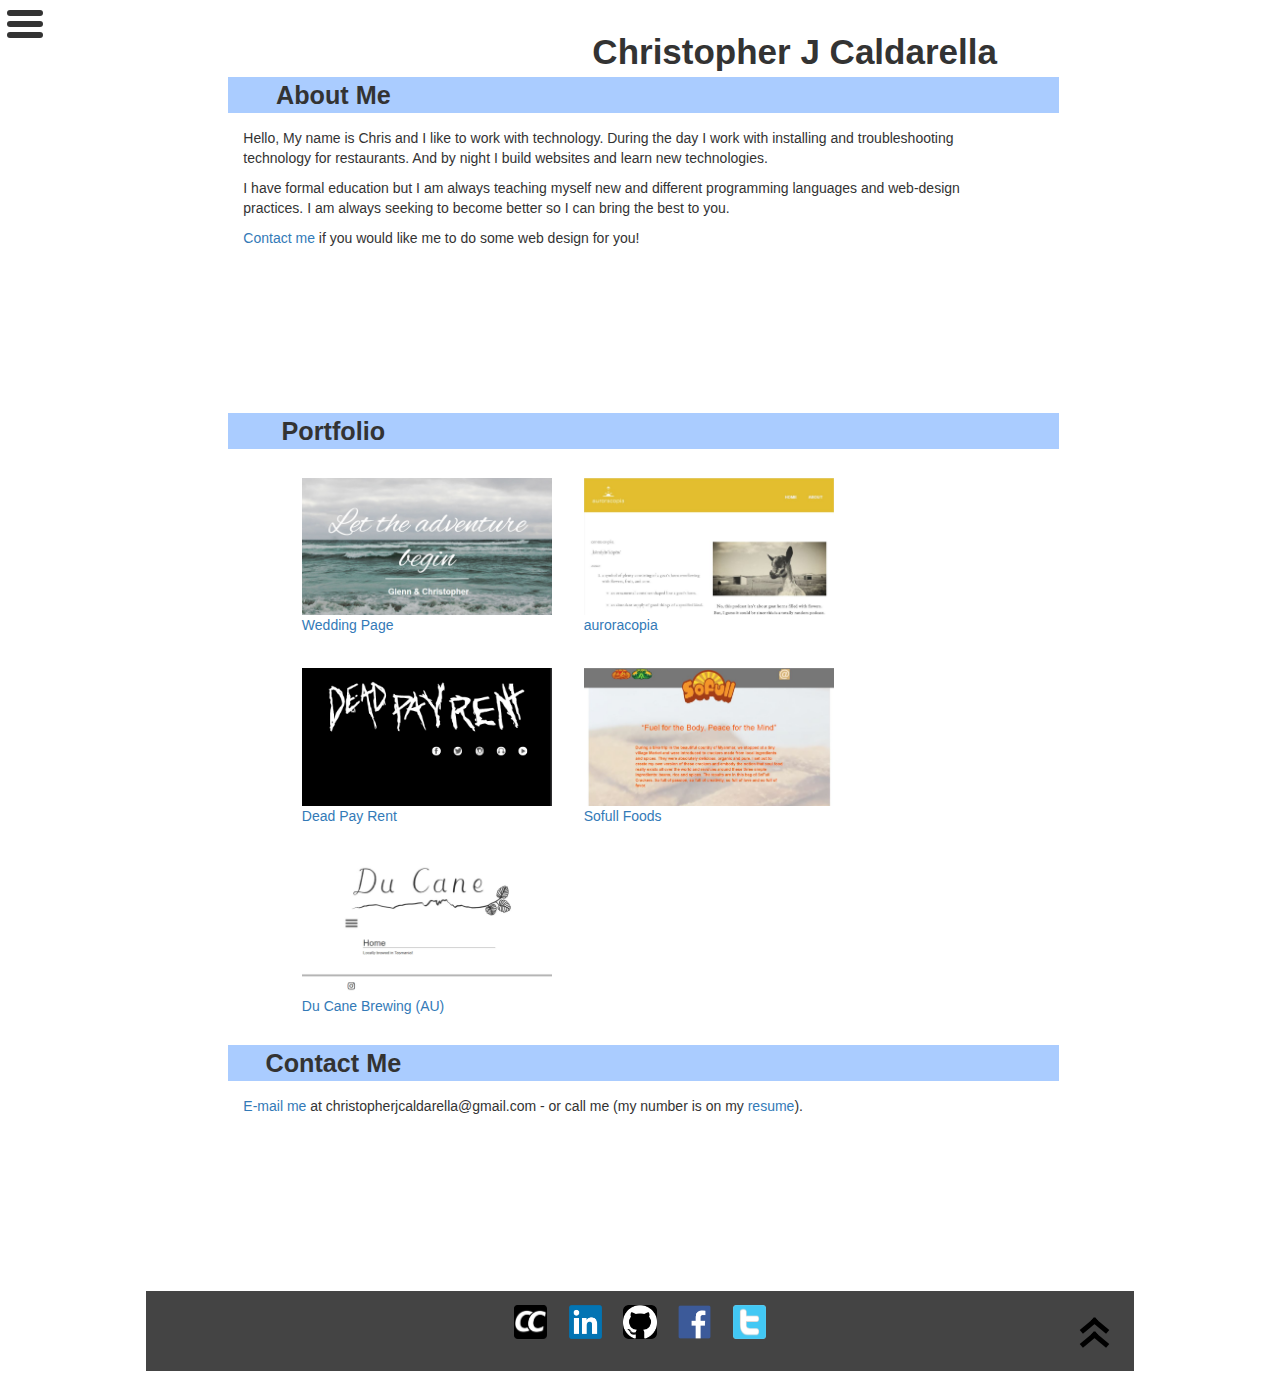
<file: index.html>
<html>
	<head>
		<meta charset="UTF-8">
		<meta name="description" content="Portfolio of Christopher J Caldarella">
		<meta name="keywords" content="Web,Dev,Developer,HTML,CSS,JavaScript,Resume">
		<meta name="author" content="Christopher J Caldarella">
		<meta name="viewport" content="width=device-width, initial-scale=1.0">

		<link rel="stylesheet" href="grids.css" />
		<link rel="stylesheet" href="style2.css" />
		<link rel="stylesheet" href="https://maxcdn.bootstrapcdn.com/bootstrap/3.3.7/css/bootstrap.min.css" integrity="sha384-BVYiiSIFeK1dGmJRAkycuHAHRg32OmUcww7on3RYdg4Va+PmSTsz/K68vbdEjh4u" crossorigin="anonymous" />
		<link rel="stylesheet" href="https://cdnjs.cloudflare.com/ajax/libs/font-awesome/4.7.0/css/font-awesome.min.css" />

		<link rel="shortcut icon" type="image/x-icon" href="res/myInitials_white.png" />
		<title>My Portfolio Page</title>
	</head>
	<body>
		<div>
			<a name="top" class="pin"></a>
		</div>
		<div class="big grid all-content">
				<div class="col-1-3">
					&nbsp;
				</div>
				<div class="col-2-3 name"> 
					Christopher J Caldarella 
				</div>

			<div class="col-1-12">
				&nbsp;
			</div>

			<div class="col-11-12">
				<div class="content-row">
					<div class="col-1-12">
					</div>
					<div class="col-11-12 top-row">
						<a name="about"></a>
						<div class="content-header" id="aboutme">
							About Me
						</div>
					</div>
				</div>
				<div class="content-row">
					<div class="col-1-6">
					</div>
					<div class="col-5-6 content-left content-aboutme">
						<p>
							Hello, My name is Chris and I like to work with technology. 
							During the day I work with installing and troubleshooting technology for restaurants.
							And by night I build websites and learn new technologies.
						</p>
						<p>
							I have formal education but I am always teaching myself new and different programming languages and web-design practices. 
							I am always seeking to become better so I can bring the best to you.
						</p>
						<p>
							<a href="#contact"> Contact me</a> if you would like me to do some web design for you!
						</p>
					</div>
				</div>
				<div class="content-row">
					<div class="col-1-12">
					</div>
					<div class="col-11-12 top-row">
						<a name="portfolio"></a>
						<div class="content-header" id="portfolio">
							Portfolio
						</div>
					</div>
				</div>
				<div class="content-row">
					<div class="col-1-1 content-left content-portfolio">
						<div class="p-links">
							<div class="p-content">
							  <a target="_blank" class="atxt" href="http://glennandchristopher.com">
								<img src="res/wedding-page.jpg" class="img-tile">
							  <br>
							  Wedding Page
							  </a>
							</div>
							<div class="p-content">
							  <a target="_blank" class="atxt" href="http://auroracopia.com">
								<img src="res/auroracopia.JPG" class="img-tile">
							  <br>
							  auroracopia
							  </a>
							</div>
							<div class="p-content">
							  <a target="_blank" class="atxt" href="http://deadpayrent.com/">
								<img src="res/dpr.PNG" class="img-tile">
							  <br>
							  Dead Pay Rent
							  </a>
							</div>
							<div class="p-content">
							  <a target="_blank" class="atxt" href="http://sofullfoods.com">
								<img src="res/sofull.JPG" class="img-tile">
								<br>
								Sofull Foods
							  </a>
							</div>
							<div class="p-content">
							  <a target="_blank" class="atxt" href="http://ducanebrewing.com.au/">
								<img src="res/ducane.JPG" class="img-tile">
								<br>
								Du Cane Brewing (AU)
							  </a>
							</div>
						</div>
					</div>
				</div>
				<div class="content-row">
					<div class="col-1-12">
					</div>
					<div class="col-11-12 top-row">
						<a name="contact"></a>
						<div class="content-header" id="contactme">
							Contact Me
						</div>
					</div>
				</div>
				<div class="content-row">
					<div class="col-1-6">
					</div>
					<div class="col-5-6 content-left content-contactme">
							<a href="mailto:christopherjcaldarella@gmail.com">E-mail me</a> at christopherjcaldarella@gmail.com 
							- or call me (my number is on my <a href="resume.html" target="_blank">resume</a>).
						<p>
						</p>
					</div>
				</div>
			</div>

		</div>



		<div class="mobile grid all-content" id="mobile">
			<div class="col-1-6">
				&nbsp;
			</div>
			<div class="col-5-6 name-col">
				<div class="name">Christopher J Caldarella </div>
				<div class="tiny-name">Chris Caldarella </div>
			</div>

			<div class="col-1-1 body-content">

			<div class="col-1-12">
				&nbsp;
			</div>

			<div class="col-11-12">
				<div class="content-row">
					<div class="col-1-12">
					</div>
					<div class="col-11-12 top-row">
						<a name="about"></a>
						<div class="content-header" id="aboutme">
							About Me
						</div>
					</div>
				</div>
				<div class="content-row">
					<div class="col-1-6">
					</div>
					<div class="col-5-6 content-left content-aboutme">
						<p>
							Hello, My name is Chris and I like to work with technology. 
							During the day I work with installing and troubleshooting technology for restaurants.
							And by night I build websites and learn new technologies.
						</p>
						<p>
							I have formal education but I am always teaching myself new and different programming languages and web-design practices. 
							I am always seeking to become better so I can bring the best to you.
						</p>
						<p>
							<a href="#contact"> Contact me</a> if you would like me to do some web design for you!
						</p>
					</div>
				</div>
				<div class="content-row">
					<div class="col-1-12">
					</div>
					<div class="col-11-12 top-row">
						<a name="portfolio"></a>
						<div class="content-header" id="portfolio">
							Portfolio
						</div>
					</div>
				</div>
				<div class="content-row">
					<div class="col-1-1 content-left content-portfolio">
						<div class="p-links">
							<div class="p-content">
							  <a target="_blank" class="atxt" href="http://glennandchristopher.com">
								<img src="res/wedding-page.jpg" class="img-tile">
							  <br>
							  Wedding Page
							  </a>
							</div>
							<div class="p-content">
							  <a target="_blank" class="atxt" href="http://deadpayrent.com/">
								<img src="res/dpr.PNG" class="img-tile">
							  <br>
							  Dead Pay Rent
							  </a>
							</div>
							<div class="p-content">
							  <a target="_blank" class="atxt" href="quote/index.html">
								<img src="res/randQuote.PNG" class="img-tile">
								<br>
								Random Quotes
							  </a>
							</div>
							<div class="p-content">
							  <a target="_blank" class="atxt" href="weather/index.html">
								<img src="res/weatherGPS.PNG" class="img-tile">
							  <br>
							  Local Weather
							  </a>
							  </div>
						</div>
					</div>
				</div>
				<div class="content-row">
					<div class="col-1-12">
					</div>
					<div class="col-11-12 top-row">
						<a name="contact"></a>
						<div class="content-header" id="contactme">
							Contact Me
						</div>
					</div>
				</div>
				<div class="content-row">
					<div class="col-1-6">
					</div>
					<div class="col-5-6 content-left content-contactme">
							<a href="mailto:christopherjcaldarella@gmail.com">E-mail me</a> at christopherjcaldarella@gmail.com 
							- or call me (my number is on my <a href="resume.html" target="_blank">resume</a>).
						<p>
						</p>
					</div>
				</div>
			</div>

			</div>
		</div>

			<div class="col-1-1">
					<div class="links mobile-footer">
						<a target="_blank" href="resume.html" content="My Resume">
							<img class="icons" src="res/myInitials_white.png" />
						</a>
						<a target="_blank" href="http://linkedin.com/in/ccaldarella">
							<img class="icons" src="res/linkedin-initials_blue-square.png" />
						</a>
						<a target="_blank" href="http://github.com/ccaldarella99">
							<img class="icons" src="res/GitHub-Mark-Light-120px-plus.png" />
						</a>
						<a target="_blank" href="http://facebook.com/ccaldarella99">
							<img class="icons" src="res/facebook_blue-square.png" />
						</a>
						<a target="_blank" href="http://twitter.com/ccaldarella99">
							<img class="icons" src="res/twitter-T_blue-square.png" />
						</a>
					</div>
			</div>

		
		
		
		<div class="menu" id="left-menu">
			<div class="menuRow">
				<div class="menuContent col-5-6">
					<div class="menu-col close-x" onclick="moveMenu()">
						&times;
					</div>
					<div class="menuName menu-col">
						<div class=""col-1-1" onclick="location.href='resume.html'">
							Christopher J Caldarella 
						</div>
					</div>
					<div class="menu-col" onclick="location.href='#about'">
						About Me
					</div>
					<div class="menu-col" onclick="location.href='#portfolio'">
						Portfolio
					</div>
					<div class="menu-col" onclick="location.href='#contact'">
						Contact Me
					</div>
					<div class="menu-col" onclick="location.href='resume.html'">
						My Resume
					</div>
					<div class="menu-col menu-top" onclick="topFunction(0.01)">
						(back to top)
					</div>
				</div>
				<div class="menuButton col-1-6" onclick="moveMenu()">
					<div class="hamburger"></div>
					<div class="hamburger"></div>
					<div class="hamburger"></div>
				</div>
			</div>
		</div>

			<div class="all-content footer big">
					<div class="links">
						<a target="_blank" href="resume.html">
							<img class="icons" src="res/myInitials_white.png" /></a>
						<a target="_blank" href="http://linkedin.com/in/ccaldarella">
							<img class="icons" src="res/linkedin-initials_blue-square.png" /></a>
						<a target="_blank" href="http://github.com/ccaldarella99">
							<img class="icons" src="res/GitHub-Mark-Light-120px-plus.png" /></a>
						<a target="_blank" href="http://facebook.com/ccaldarella99">
							<img class="icons" src="res/facebook_blue-square.png" /></a>
						<a target="_blank" href="http://twitter.com/ccaldarella99">
							<img class="icons" src="res/twitter-T_blue-square.png" /></a>
					</div>
					<div class="back-to-top icons big" onclick="topFunction(0.01)">
						<div class="arrow">
							<div class="a-left"></div>
							<div class="a-right"></div>
						</div>
						<div class="arrow a-bottom">
							<div class="a-left"></div>
							<div class="a-right"></div>
						</div>
					</div>
			</div>
		
		<script src="https://ajax.googleapis.com/ajax/libs/jquery/3.2.1/jquery.min.js"></script>
		<script type="text/javascript" src="app2.js"></script>
		
	</body>
</html>
</file>
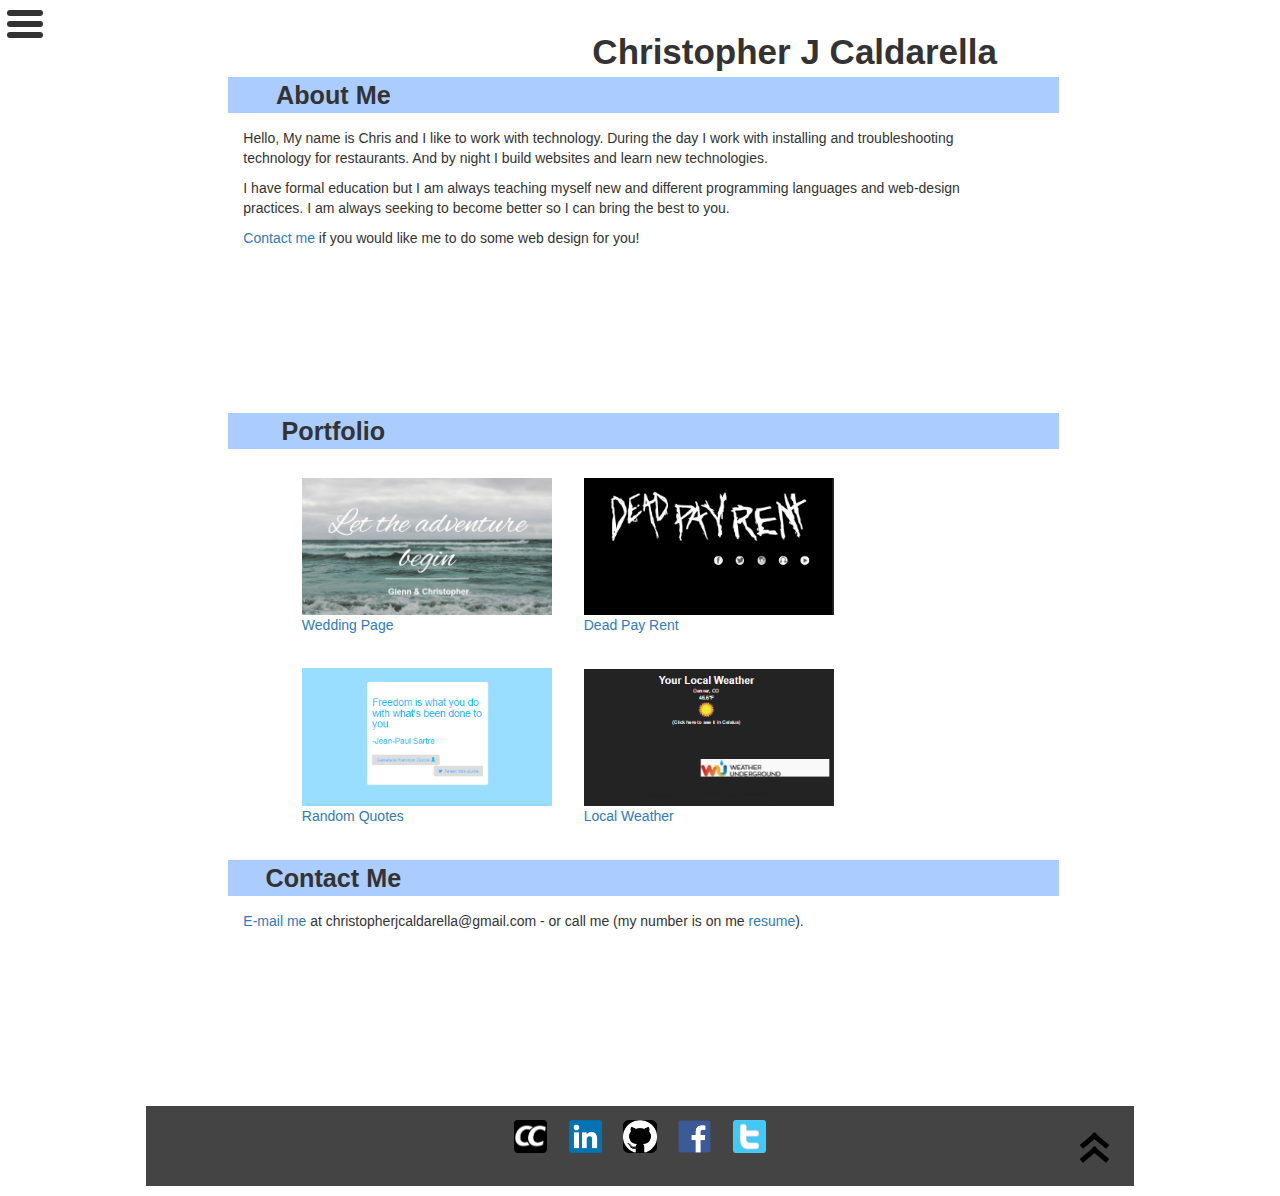
<file: index2.html>
<html>
	<head>
		<meta charset="UTF-8">
		<meta name="description" content="Portfolio of Christopher J Caldarella">
		<meta name="keywords" content="Web,Dev,Developer,HTML,CSS,JavaScript,Resume">
		<meta name="author" content="Christopher J Caldarella">
		<meta name="viewport" content="width=device-width, initial-scale=1.0">

		<link rel="stylesheet" href="grids.css" />
		<link rel="stylesheet" href="style2.css" />
		<link rel="stylesheet" href="https://maxcdn.bootstrapcdn.com/bootstrap/3.3.7/css/bootstrap.min.css" integrity="sha384-BVYiiSIFeK1dGmJRAkycuHAHRg32OmUcww7on3RYdg4Va+PmSTsz/K68vbdEjh4u" crossorigin="anonymous" />
		<link rel="stylesheet" href="https://cdnjs.cloudflare.com/ajax/libs/font-awesome/4.7.0/css/font-awesome.min.css" />

		<link rel="shortcut icon" type="image/x-icon" href="res/myInitials_white.png" />
		<title>My Portfolio Page</title>
	</head>
	<body>
		<div>
			<a name="top" class="pin"></a>
		</div>
		<div class="big grid all-content">
				<div class="col-1-3">
					&nbsp;
				</div>
				<div class="col-2-3 name"> 
					Christopher J Caldarella 
				</div>

			<div class="col-1-12">
				&nbsp;
			</div>

			<div class="col-11-12">
				<div class="content-row">
					<div class="col-1-12">
					</div>
					<div class="col-11-12 top-row">
						<a name="about"></a>
						<div class="content-header" id="aboutme">
							About Me
						</div>
					</div>
				</div>
				<div class="content-row">
					<div class="col-1-6">
					</div>
					<div class="col-5-6 content-left content-aboutme">
						<p>
							Hello, My name is Chris and I like to work with technology. 
							During the day I work with installing and troubleshooting technology for restaurants.
							And by night I build websites and learn new technologies.
						</p>
						<p>
							I have formal education but I am always teaching myself new and different programming languages and web-design practices. 
							I am always seeking to become better so I can bring the best to you.
						</p>
						<p>
							<a href="#contact"> Contact me</a> if you would like me to do some web design for you!
						</p>
					</div>
				</div>
				<div class="content-row">
					<div class="col-1-12">
					</div>
					<div class="col-11-12 top-row">
						<a name="portfolio"></a>
						<div class="content-header" id="portfolio">
							Portfolio
						</div>
					</div>
				</div>
				<div class="content-row">
					<div class="col-1-1 content-left content-portfolio">
						<div class="p-links">
							<div class="p-content">
							  <a target="_blank" class="atxt" href="http://glennandchristopher.com">
								<img src="res/wedding-page.jpg" class="img-tile">
							  <br>
							  Wedding Page
							  </a>
							</div>
							<div class="p-content">
							  <a target="_blank" class="atxt" href="http://deadpayrent.com/">
								<img src="res/dpr.PNG" class="img-tile">
							  <br>
							  Dead Pay Rent
							  </a>
							</div>
							<div class="p-content">
							  <a target="_blank" class="atxt" href="quote/index.html">
								<img src="res/randQuote.PNG" class="img-tile">
								<br>
								Random Quotes
							  </a>
							</div>
							<div class="p-content">
							  <a target="_blank" class="atxt" href="weather/index.html">
								<img src="res/weatherGPS.PNG" class="img-tile">
							  <br>
							  Local Weather
							  </a>
							  </div>
						</div>
					</div>
				</div>
				<div class="content-row">
					<div class="col-1-12">
					</div>
					<div class="col-11-12 top-row">
						<a name="contact"></a>
						<div class="content-header" id="contactme">
							Contact Me
						</div>
					</div>
				</div>
				<div class="content-row">
					<div class="col-1-6">
					</div>
					<div class="col-5-6 content-left content-contactme">
							<a href="mailto:christopherjcaldarelyla@gmail.com">E-mail me</a> at christopherjcaldarella@gmail.com 
							- or call me (my number is on me <a href="resume.html" target="_blank">resume</a>).
						<p>
						</p>
					</div>
				</div>
			</div>

		</div>



		<div class="mobile grid all-content" id="mobile">
			<div class="col-1-6">
				&nbsp;
			</div>
			<div class="col-5-6 name-col">
				<div class="name">Christopher J Caldarella </div>
				<div class="tiny-name">Chris Caldarella </div>
			</div>

			<div class="col-1-1 body-content">
				content
			</div>

			<div class="col-1-1">
				footer
			</div>

		</div>
		
		
		
		<div class="menu" id="left-menu">
			<div class="menuRow">
				<div class="menuContent col-5-6">
					<div class="menuName menu-col">
						<div class=""col-1-1" onclick="location.href='resume.html'">
							Christopher J Caldarella 
						</div>
					</div>
					<div class="menu-col" onclick="location.href='#about'">
						About Me
					</div>
					<div class="menu-col" onclick="location.href='#portfolio'">
						Portfolio
					</div>
					<div class="menu-col" onclick="location.href='#contact'">
						Contact Me
					</div>
				</div>
				<div class="menuButton col-1-6" onclick="moveMenu()">
					<div class="hamburger"></div>
					<div class="hamburger"></div>
					<div class="hamburger"></div>
				</div>
			</div>
		</div>

			<div class="all-content footer big">
					<div class="links">
						<a target="_blank" href="resume.html">
							<img class="icons" src="res/myInitials_white.png" />
						</a>
						<a target="_blank" href="http://linkedin.com/in/ccaldarella">
							<img class="icons" src="res/linkedin-initials_blue-square.png" />
						</a>
						<a target="_blank" href="http://github.com/ccaldarella99">
							<img class="icons" src="res/GitHub-Mark-Light-120px-plus.png" />
						</a>
						<a target="_blank" href="http://facebook.com/ccaldarella99">
							<img class="icons" src="res/facebook_blue-square.png" />
						</a>
						<a target="_blank" href="http://twitter.com/ccaldarella99">
							<img class="icons" src="res/twitter-T_blue-square.png" />
						</a>
					</div>
					<div class="back-to-top icons big" onclick="topFunction(0.01)">
						<div class="arrow">
							<div class="a-left"></div>
							<div class="a-right"></div>
						</div>
						<div class="arrow a-bottom">
							<div class="a-left"></div>
							<div class="a-right"></div>
						</div>
					</div>
			</div>
		
		<script src="https://ajax.googleapis.com/ajax/libs/jquery/3.2.1/jquery.min.js"></script>
		<script type="text/javascript" src="app2.js"></script>
		
	</body>
</html>
</file>
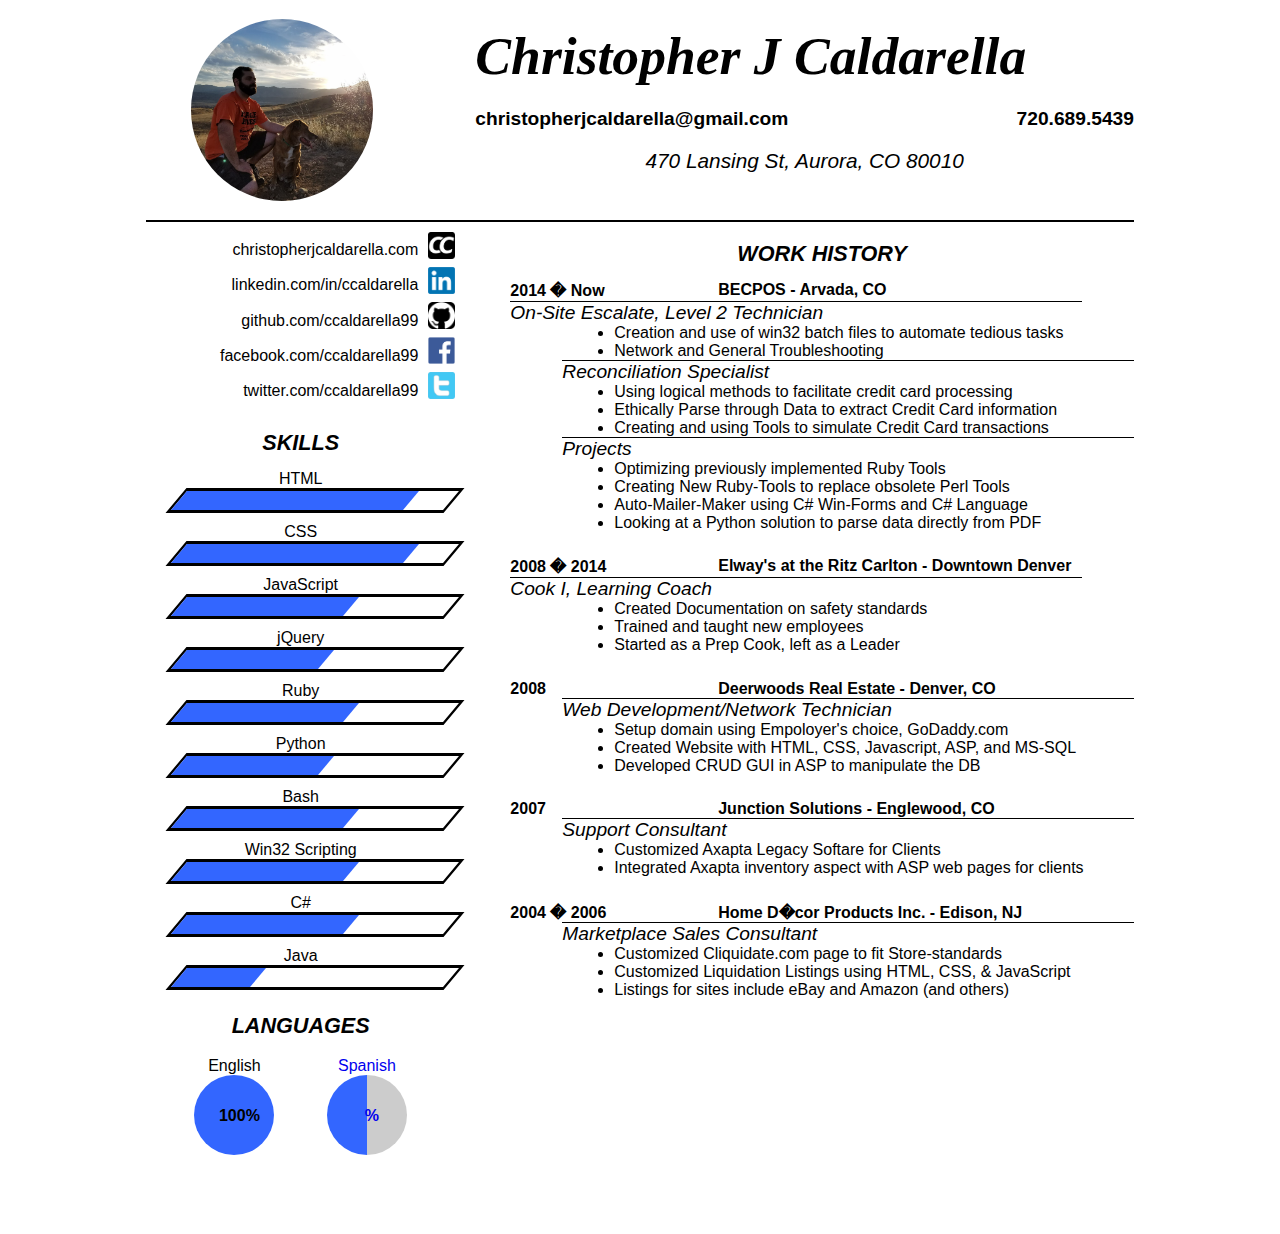
<file: resume.html>
<!DOCTYPE HTML>
<html lang="en">
	<head>
		<link rel="stylesheet" href="resume_style.css">
		<link rel="stylesheet" href="grids.css">
		<link rel="stylesheet" href="pie.css">
		<link rel="stylesheet" href="media.css">

		<title>Resume - Christopher Caldarella</title>
	</head>
	<body>
		
		<div class="all-content">
			
			<div id="header" class="grid">
				<div id="profile-pic" class="col-1-4">
					<img id="my-pic" src="res/20161023_GrMtn-w-Ranger.jpg" />
				</div>
				<div id="my-name" class="col-1-12 spacer">
					<!-- spacer -->
				</div>
				<div class="col-2-3 top">
					<div id="my-name">
						Christopher J Caldarella
					</div>
					<div class="grid">
						<div class="col-2-3 email">
							christopherjcaldarella@gmail.com
						</div>
						<div class="col-1-3 phone">
							720.689.5439
						</div>
					</div>
					<div class="grid">
						<div class="address">
							470 Lansing St, Aurora, CO 80010
						</div>
					</div>
				</div>
			</div>

			<div class="grid">
				<div class="col-1-3">
					<div class="grid links-box">
						<div class="links" onclick="window.open('http://christopherjcaldarella.com');">
							christopherjcaldarella.com
							<img class="icons" src="res/myInitials_white.png" />
						</div>
						<div class="links" onclick="window.open('http://linkedin.com/in/ccaldarella');">
							linkedin.com/in/ccaldarella
							<img class="icons" src="res/linkedin-initials_blue-square.png" />
						</div>
						<div class="links" onclick="window.open('http://github.com/ccaldarella99');">
							github.com/ccaldarella99
							<img class="icons" src="res/GitHub-Mark-Light-120px-plus.png" />
						</div>
						<div class="links" onclick="window.open('http://www.facebook.com/ccaldarella99');">
							facebook.com/ccaldarella99
							<img class="icons" src="res/facebook_blue-square.png" />
						</div>
						<div class="links" onclick="window.open('http://twitter.com/ccaldarella99');">
							twitter.com/ccaldarella99
							<img class="icons" src="res/twitter-T_blue-square.png" />
						</div>
					</div>

					<div class="content-header left-header">
						SKILLS
					</div>
					<div>
						HTML
						<div class="bar bar-css">
							<span class="tooltipimg">
								<img src="res/ps_html.JPG">
							</span>
						</div>
						CSS
						<div class="bar bar-css">
							<span class="tooltipimg">
								<img src="res/ps_css.JPG">
							</span>
						</div>
						<div>
							JavaScript
						</div>
						<div class="bar bar-js">
							<span class="tooltipimg">
								<img src="res/ps_js.JPG">
							</span>
						</div>
						<div>
							jQuery
						</div>
						<div class="bar bar-jq">
							<span class="tooltipimg">
								<img src="res/ps_jq.JPG">
							</span>
						</div>
						<div>
							Ruby
						</div>
						<div class="bar bar-js">
						</div>
						<div>
							Python
						</div>
						<div class="bar bar-jq">
							<span class="tooltipimg">
								<img src="res/ps_py.JPG">
							</span>
						</div>
						<div>
							Bash
						</div>
						<div class="bar bar-js">
						</div>
						<div>
							Win32 Scripting
						</div>
						<div class="bar bar-js">
						</div>
						<div>
							C#
						</div>
						<div class="bar bar-js">
							<span class="tooltipimg">
								<img src="res/ps_csharp.JPG">
							</span>
						</div>
						<div>
							Java
						</div>
						<div class="bar bar-ja">
							<span class="tooltipimg">
								<img src="res/ps_java.JPG">
							</span>
						</div>
					</div>
					<div class="content-header left-header">
						LANGUAGES
					</div>
					<div class="languages">
						English
						<div class="pie language">
						</div>
						<div class="percent">100%</div>
					</div>
						<a class="pie-link" target="_blank"  href="https://www.duolingo.com/ccaldarella">
					<div class="languages">
						Spanish
							<div class="pie sp language">
							</div>
						<div class="percent" id="es">%</div>
					</div>
						</a>
				</div>
				
				
				<div class="col-2-3 right-content">
					<div class="content-header">
						WORK HISTORY
					</div>
					<div class="grid each-job">
						<div class="col-1-3 dates">
							2014 � Now
						</div>
						<div class="col-2-3 location">
							BECPOS - Arvada, CO
						</div>
						<div class="col-1-12 spacer"></div>
						<div class="col-11-12 position">
							On-Site Escalate, Level 2 Technician
						</div>
						<div class="col-1-6 spacer"></div>
						<div class="col-5-6 left-align">
							<li> Creation and use of win32 batch files to automate tedious tasks </li>
						</div>
						<div class="col-1-6 spacer"></div>
						<div class="col-5-6 left-align">
							<li> Network and General Troubleshooting </li>
						</div>
						<div class="col-1-12 spacer"></div>
						<div class="col-11-12 position">
							Reconciliation Specialist
						</div>
						<div class="col-1-6 spacer"></div>
						<div class="col-5-6 left-align">
							<li> Using logical methods to facilitate credit card processing </li>
						</div>
						<div class="col-1-6 spacer"></div>
						<div class="col-5-6 left-align">
							<li> Ethically Parse through Data to extract Credit Card information </li>
						</div>
						<div class="col-1-6 spacer"></div>
						<div class="col-5-6 left-align">
							<li> Creating and using Tools to simulate Credit Card transactions </li>
						</div>
						<div class="col-1-12 spacer"></div>
						<div class="col-11-12 position">
							Projects
						</div>
						<div class="col-1-6 spacer"></div>
						<div class="col-5-6 left-align">
							<li> Optimizing previously implemented Ruby Tools  </li>
						</div>
						<div class="col-1-6 spacer"></div>
						<div class="col-5-6 left-align">
							<li> Creating New Ruby-Tools to replace obsolete Perl Tools  </li>
						</div>
						<div class="col-1-6 spacer"></div>
						<div class="col-5-6 left-align">
							<li> Auto-Mailer-Maker using C# Win-Forms and C# Language </li>
						</div>
						<div class="col-1-6 spacer"></div>
						<div class="col-5-6 left-align">
							<li> Looking at a Python solution to parse data directly from PDF  </li>
						</div>
					</div>
					<div class="grid each-job">
						<div class="col-1-3 dates">
							2008 � 2014
						</div>
						<div class="col-2-3 location">
							Elway's at the Ritz Carlton - Downtown Denver
						</div>
						<div class="col-1-12 spacer"></div>
						<div class="col-11-12 position">
							Cook I, Learning Coach
						</div>
						<div class="col-1-6 spacer"></div>
						<div class="col-5-6 left-align">
							<li> Created Documentation on safety standards </li>
						</div>
						<div class="col-1-6 spacer"></div>
						<div class="col-5-6 left-align">
							<li> Trained and taught new employees  </li>
						</div>
						<div class="col-1-6 spacer"></div>
						<div class="col-5-6 left-align">
							<li> Started as a Prep Cook, left as a Leader </li>
						</div>
					</div>
					<div class="grid each-job">
						<div class="col-1-3 dates">
							2008
						</div>
						<div class="col-2-3 location">
							Deerwoods Real Estate - Denver, CO
						</div>
						<div class="col-1-12 spacer"></div>
						<div class="col-11-12 position">
							Web Development/Network Technician
						</div>
						<div class="col-1-6 spacer"></div>
						<div class="col-5-6 left-align">
							<li> Setup domain using Empoloyer's choice, GoDaddy.com </li>
						</div>
						<div class="col-1-6 spacer"></div>
						<div class="col-5-6 left-align">
							<li> Created Website with HTML, CSS, Javascript, ASP, and MS-SQL </li>
						</div>
						<div class="col-1-6 spacer"></div>
						<div class="col-5-6 left-align">
							<li> Developed CRUD GUI in ASP to manipulate the DB </li>
						</div>
					</div>
					<div class="grid each-job">
						<div class="col-1-3 dates">
							2007
						</div>
						<div class="col-2-3 location">
							Junction Solutions - Englewood, CO
						</div>
						<div class="col-1-12 spacer"></div>
						<div class="col-11-12 position">
							Support Consultant
						</div>
						<div class="col-1-6 spacer"></div>
						<div class="col-5-6 left-align">
							<li>Customized Axapta Legacy Softare for Clients</li>
						</div>
						<div class="col-1-6 spacer"></div>
						<div class="col-5-6 left-align">
							<li>Integrated Axapta inventory aspect with ASP web pages for clients</li>
						</div>
					</div>
					<div class="grid each-job">
						<div class="col-1-3 dates">
							2004 � 2006   	
						</div>
						<div class="col-2-3 location">
							Home D�cor Products Inc. - Edison, NJ	
						</div>
						<div class="col-1-12 spacer"></div>
						<div class="col-11-12 position">
							Marketplace Sales Consultant
						</div>
						<div class="col-1-6 spacer"></div>
						<div class="col-5-6 left-align">
							<li> Customized Cliquidate.com page to fit Store-standards </li>
						</div>
						<div class="col-1-6 spacer"></div>
						<div class="col-5-6 left-align">
							<li> Customized Liquidation Listings using HTML, CSS, & JavaScript </li>
						</div>
						<div class="col-1-6 spacer"></div>
						<div class="col-5-6 left-align">
							<li> Listings for sites include eBay and Amazon (and others) </li>
						</div>
					</div>
				</div>
			</div>
			
			
			<div class="footer spacer"></div>
		</div>
		
		<script src="https://ajax.googleapis.com/ajax/libs/jquery/3.2.1/jquery.min.js"></script>
		<script type="text/javascript" src="resume_app.js"></script>
		
	</body>
</html>
</file>
<file: grids.css>
.grid {
	margin: 0;
}

.grid:after {
	content: "";
	display: table;
	clear: both;
}

.grid-pad {
	padding: 20px 0 20px 20px;
}

.grid-pad > [class*='col-']:last-of-type {
	padding-right: 20px;
}

*, *:after, *:before {
	-webkit-box-sizing: border-box;
	-moz-box-sizing: border-box;
	box-sizing: border-box;
}

[class*='col-'] {
	float:left;
	padding-right: 20px;/*
	border: black 2px dotted;*/
}

[class*='col-']:last-of-type {
	padding-right: 0;
}


.col-1-2 {
	width: 50%;
}

.col-1-3 {
	width: 33.3333333%;
}

.col-2-3 {
	width: 66.666667%;
}

.col-1-4 {
	width: 25%;
}

.col-1-5 {
	width: 20%;
}

.col-2-5 {
	width: 40%;
}

.col-3-5 {
	width: 60%;
}

.col-4-5 {
	width: 80%;
}

.col-1-10 {
	width:10%;
}

.col-3-4 {
	width: 75%;
}

.col-1-8 {
	width: 12.5%;
}

.col-3-8 {
	width: 37.5%;
}

.col-5-8 {
	width: 62.5%;
}

.col-7-8 {
	width: 87.5%;
}

.col-1-6 {
	width: 16.666667%
}

.col-5-6 {
	width: 83.333333%
}

.col-1-12 {
	width: 8.333333%
}

.col-5-12 {
	width: 41.666667%
}

.col-7-12 {
	width: 58.333333%
}

.col-11-12 {
	width: 91.666667%
}

.col-1-1 {
	width:100%;
}
</file>
<file: style2.css>
html{
	font-family: "Century Gothic", Arial, Sans-Serif;
	font-size: 16px;
	background-color: #fff;
	scroll-behavior: smooth;
}


.hide-menu {
	transform: translateX(0);
	transition: all 500ms ease-in-out;
}

.show-menu {
	transform: translateX(245px);
	transition: all 500ms ease-in-out;
}


.menuName {
	text-align: center;
	font-weight:bold;
}

.menu {
	z-index:10;
	transition: all 500ms ease-in-out;
	display: inline-block;
	top: -5px;
	position: fixed;
	width: 300px;
	height:150%;
	left: -250px;
}

.menu-col {
	padding: 15px;
	text-align:right;
	font-size:1.2em;
}

.menu-col:hover {
	cursor:pointer;
}


.menuContent {
	background-color: #36c;
	height: 100%;
	color:#fff;
}

.menuButton {
	margin-top: 10px;
	cursor: pointer;
	background:#fff;
	border-radius:10px;
}

.hamburger {
	width: 36px;
	height: 6px;
	background-color: #333;
	border-radius: 5px;
	margin: 5px auto;
}

.close-x {
	font-size:2em;
	text-align:left;
	padding-left:12%;
	padding-bottom:0;
	margin-bottom:0;
}

.menu-top {
	font-size:1em;
	padding-top:20px;
}

.all-content {
	max-width: 988px;
	text-align: center;
	margin: 1.2em auto 0 auto;
}

.footer {
	max-width:988px;
	text-align: center;
	margin: 10px auto;
	position:relative;
	height:80px;
	font-weight:bold;
	background-color: #444;
	bottom: 0;
}

.icons {
	max-height: 3em;
	text-align: center;
	padding: 0.3125em 0.625em;
	-webkit-transition: all 0.2s ease;
	-moz-transition: all 0.2s ease;
	-ms-transition: all 0.2s ease;
	transition: all 0.2s ease;
}

.icons:hover {
	-moz-transform: scale(1.15);
	-webkit-transform: scale(1.15);
	transform: scale(1.15);
	text-decoration: none;
}

.hover-content {
	display:none;
}
.icon-link {
	display:inline-block;
}
.icon-link:hover .hover-content {
	display:inline-block;
	border-radius:5px;
	background-color:yellow;
	color:#000;
}

.links {
	padding: 10px;
	text-align: center;
	margin:10px auto;
	max-height: 80px;
}

.body-content {
}

.content-header {
	font-size:1.8em;
	font-weight:bold;
	width:200px;
	padding-left:10px;
}

.content-left {
	text-align:left;
	padding: 15px;
}

.move-right {
	transform: translateX(205px);
	transition: all 500ms ease-in-out;
}

.content-aboutme {
	height:300px;
}

.content-contactme {
	height:200px;
}

.img-tile {
	max-width:250px;
	-webkit-transition: all 0.2s ease;
	-moz-transition: all 0.2s ease;
	-ms-transition: all 0.2s ease;
	transition: all 0.2s ease;
}
.img-tile:hover {
	-moz-transform: scale(1.3);
	-webkit-transform: scale(1.3);
	transform: scale(1.3);
}

.p-links {
	padding-left:5%;
	padding-right:10%;
}
.p-content {
	max-width:300px;
	margin: auto;
	font-size:1em;
	display:inline-block;
	padding: 1em;
	position:relative;
	overflow:hidden;
}
.p-content:hover {
	opacity:0.8;
	z-index:10;
}

.move-left {
	transform: translateX(0);
	transition: all 500ms ease-in-out;
}

.top-row {
	background-color: #acf;
}

.name {
	font-size: 2.5em;
	font-weight:bold;
	padding-top:10px;
}
.tiny-name {
	font-size: 1.4em;
	font-weight:bold;
	padding-top:8px;
}

.arrow {
	position: relative;
    display:block;
}
.a-right, .a-left {
    width: 20px;
    height: 5px;
    background-color: black;
    margin: 6px 0;
    position: relative;
    display:inline-block;
}
.a-right {
	transform: rotate(40deg);
    -webkit-transform: rotate(40deg);
	-moz-transform: rotate(40deg);
    left:-5px;
}
.a-left {
	transform: rotate(-40deg);
	-webkit-transform: rotate(-40deg);
	-moz-transform: rotate(-40deg);
    left:8px;
}

.a-bottom {
	position:relative;
	top:-8px;
}

.back-to-top {
	position:absolute;
	right:1%;
	bottom:20%;
	cursor:pointer;
}

.mobile-footer {
	position: fixed;
	bottom:0%;
	text-align: center;
	padding: 10px;
	margin: 0 auto;
	background-color: #555;
	width: 100%
}

@media screen and (min-width: 491px){
	.mobile {
		display:none;
	}
	.mobile-footer {
		display:none;
	}
}

@media screen and (min-width: 451px){
	.tiny-name {
		display:none;
	}
}

@media screen and (min-width: 401px){
	.tiny-name {
		font-size: 2em;
	}
}

@media screen and (max-width: 450px) {
	.name {
		display:none;
	}

	.close-x {
		font-size:3em;
		font-weight:bold;
	}

}


@media screen and (max-width: 490px) {
	.name {
		font-size: 1.4em;
	}
	.big {
		display:none;
	}
	.menu-col {
		font-size:1em;
	}
}

@media screen and (max-width: 640px) {
	.all-content {
		max-width: 500px;
		margin: 1.2em auto 0 auto;
	}

	.name {
		font-size: 2em;
	}
	
}
</file>
<file: resume_style.css>
html{
	font-family: "Century Gothic", Arial, Sans-Serif;
	font-size: 16px;
	background-color: #fff;
}





.all-content {
	max-width: 988px;
	text-align: center;
	display: block;
	margin: 1.2em auto 0 auto;/*
	border: black 2px solid;*/
}

.spacer {
	content: "";
	width: 100%;
	height: 100%;
	border: #fff 1px solid;
}

.top {
	padding-top: 0.3125em;
}

#my-name {
	font-size: 3.35em;
	line-height: 1.2em;
	font-family: "DejaVu Sans Condensed";
	font-style: italic;
	font-weight: bold;
	text-align: left;
}

#profile-pic{
	height:100%;
}

#my-pic {
	border-radius: 50%;
	width: 80%;
	text-align: center;
	float: right;
}

.email , .phone{
	padding: 1em 0;
	display: inline;
	font-weight: bold;
	font-size: 1.2em;
}

.email {
	float: left;
	text-align: left;
}

.phone {
	float: right;
	text-align: right;
}

.address {
	display: block;
	text-align: center;
	font-style: italic;
	font-size: 1.3em;
}

#header {
	padding-bottom: 1.2em;
	border-bottom: black 2px solid;
	margin-bottom:1.2em;
}

.left-header {
	padding-top: 0.6em;
}

#left-col {
	padding-right: 3.125em;
}

.content-header {
	padding-bottom: 0.625em;
	font-size: 1.35em;
	font-weight: bold;
	font-style: italic;
}

.links-box{
	padding-top: 0;
}

.links {
	padding-bottom: 0.2em;
	text-align: right;
	float: right;
	cursor:pointer;
}

.icons {
	position: relative;
	top: -0.6em;
	max-height: 2em;
	text-align: right;
	float: right;
	padding: 0 0 0.3125em 0.625em;
}

.languages {
	display: inline-block;
	margin: 0.3em auto;
}

.language {
	text-align: center;
	display: block;
	margin: 0 1.5em;
}

.percent {
	position: relative;
	top: -3em;
	left: 0.3125em;
	font-weight: bold;
	z-index: 5;
}



.bar {
	width: 90%;
	height: 1.5625em;
	margin-left: 1.8975em;
	margin-bottom: 0.625em;
	border: black 3px solid;
	-webkit-transform: skew(-40deg);
	-moz-transform: skew(-40deg);
	-o-transform: skew(-40deg);
	transform: skew(-40deg);
	text-align: left;
	z-index: 0;
}


.bar:before {
	position: absolute;
	height: 100%;
	content: "";
	background-color: #36f;
}

.bar-html:before {
	width: 65%;
}

.bar-css:before {
	width: 85%;
}

.bar-js:before {
	width: 63%;
}

.bar-jq:before {
	width: 54%;
}

.bar-rb:before {
	width: 40%;
}

.bar-cs:before {
	width: 40%;
}

.bar-py:before {
	width: 31%;
}

.bar-ja:before {
	width: 29%;
}



.right-content {
	padding-left: 2.1875em;
	padding-right: 3.125em;
}

.each-job {
	margin: 0.625em;
	display: block;
	padding-bottom: 1.6em;
}

.dates, .location, .position{
	text-align: left;
}

.dates, .location {
	display: inline;
	font-weight: bold;
}

.dates{
	float: left;
}

.location {
	float: right;
}

.position {
	border-top: black 1px solid;
	display: block;
	float: left;
	font-style: italic;
	font-size: 1.2em;
	font-weight: normal;
}

.left-align {
	text-align: left;
}

.tooltipimg img {
	width: 0;
	border-radius: 15px;
	opacity: 0;
}

.tooltipimg {
	-webkit-transform: skew(40deg);
	-moz-transform: skew(40deg);
	-o-transform: skew(40deg);
	transform: skew(40deg);
}

.bar .tooltipimg {
	opacity: 0;
	transition: 0.5s;
	position: absolute;
	left: 400px;
	z-index: -1;
}

.bar:hover .tooltipimg img {
	width: 675px;
	opacity: 1;
	z-index: 10;
}
.bar:hover .tooltipimg {
	width: 675px;
	opacity: 1;
	z-index: 10;
}




.footer {
	width: 100%;
	height: 3em;
}
</file>
<file: pie.css>
.pie {
	width: 80px;
	height: 80px;
	border-radius: 50%;
	background-color: #36f;
}

.sp {
	background-image: linear-gradient(to right, transparent 50%, #ccc 0)
}

.sp::before {
	content: '';
	display: block;
	margin-left: 100%;
	height: 100%;
	border-radius: 0 100% 100% 0 / 50%;
	background-color: #ccc;
	transform-origin: left;
	transform: rotate(50deg);
}

.pie-link {
	text-decoration: none;
}
</file>
<file: media.css>
@media screen and (max-width:620px) {
	#my-name {
		font-size: 2em;
	}

	.email , .phone{
		padding: 0.35em 0;
		display: block;
		font-size: 1em;
	}

	.address {
		font-size: 1em;
	}
	
	.pie {
	width: 60px;
	height: 60px;
	}

	.dates, .location, .position{
		font-size: 0.8em;
	}
	.dates {
		width: 28%;
	}
	
	.location {
		width: 72%;
	}
	
	.links {
		font-size: 0.68em;
	}

	.icons {
		max-height: 1.8em;
		padding: 0 0 0.15em 0.2em;
	}


	
}
</file>
